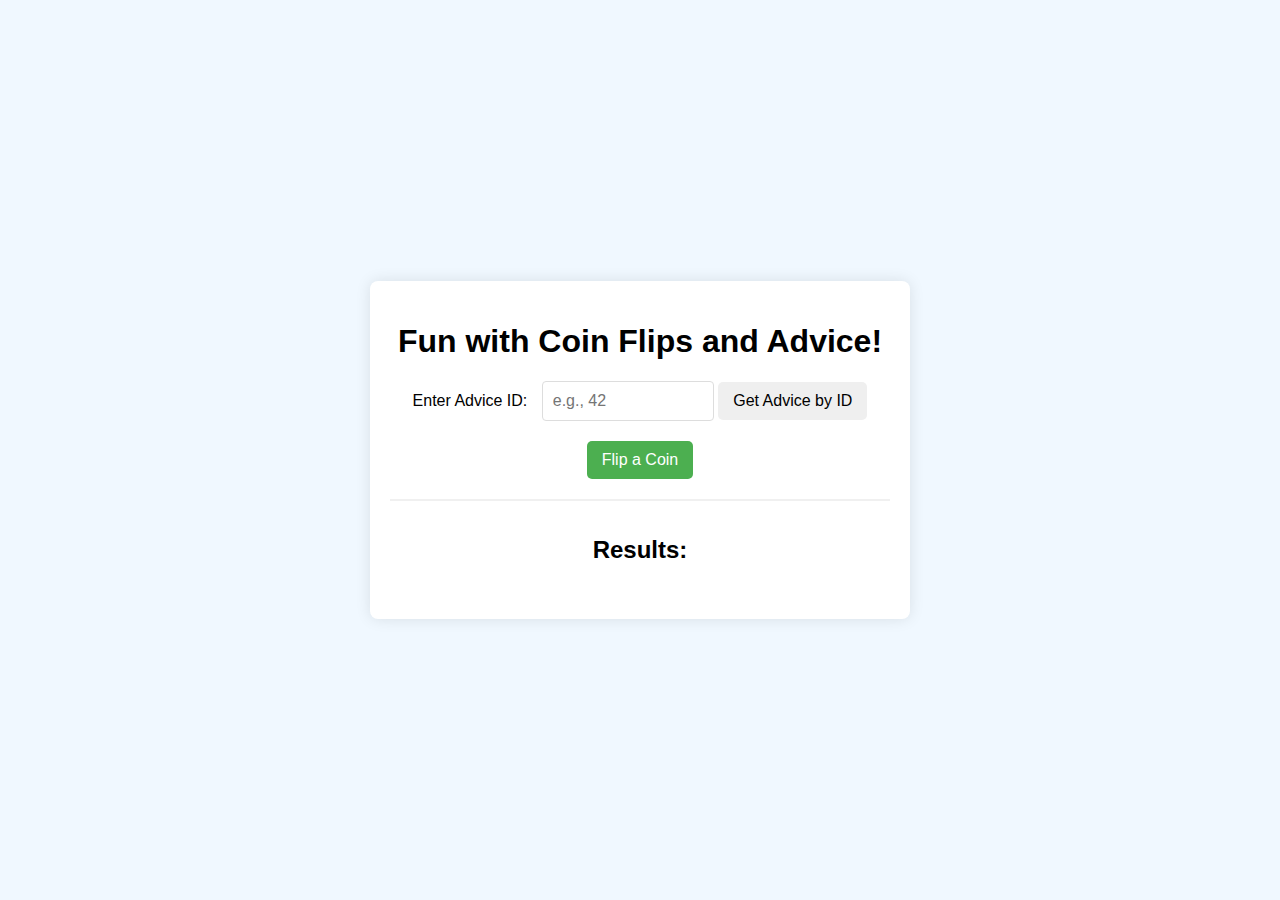
<file: index.html>
<!DOCTYPE html>
<html lang="en">
<head>
    <meta charset="UTF-8">
    <meta name="viewport" content="width=device-width, initial-scale=1.0">
    <title>Fun with Promises</title>
    <link rel="stylesheet" href="styles.css">
</head>
<body>
    <div class="container">
        <h1>Fun with Coin Flips and Advice!</h1>

        <!-- Input box for fetching advice by ID -->
        <div class="input-section">
            <label for="adviceId">Enter Advice ID:</label>
            <input type="number" id="adviceId" placeholder="e.g., 42">
            <button onclick="fetchAdviceById()">Get Advice by ID</button>
        </div>

        <!-- Buttons to trigger custom promises -->
        <div class="button-section">
            <button class="action-button" onclick="handleCoinFlip()">Flip a Coin</button>
        </div>

        <!-- Result display area -->
        <div id="result" class="result-section">
            <h2>Results:</h2>
            <p id="output"></p>
        </div>
    </div>

    <script src="script.js"></script>
</body>
</html>
</file>
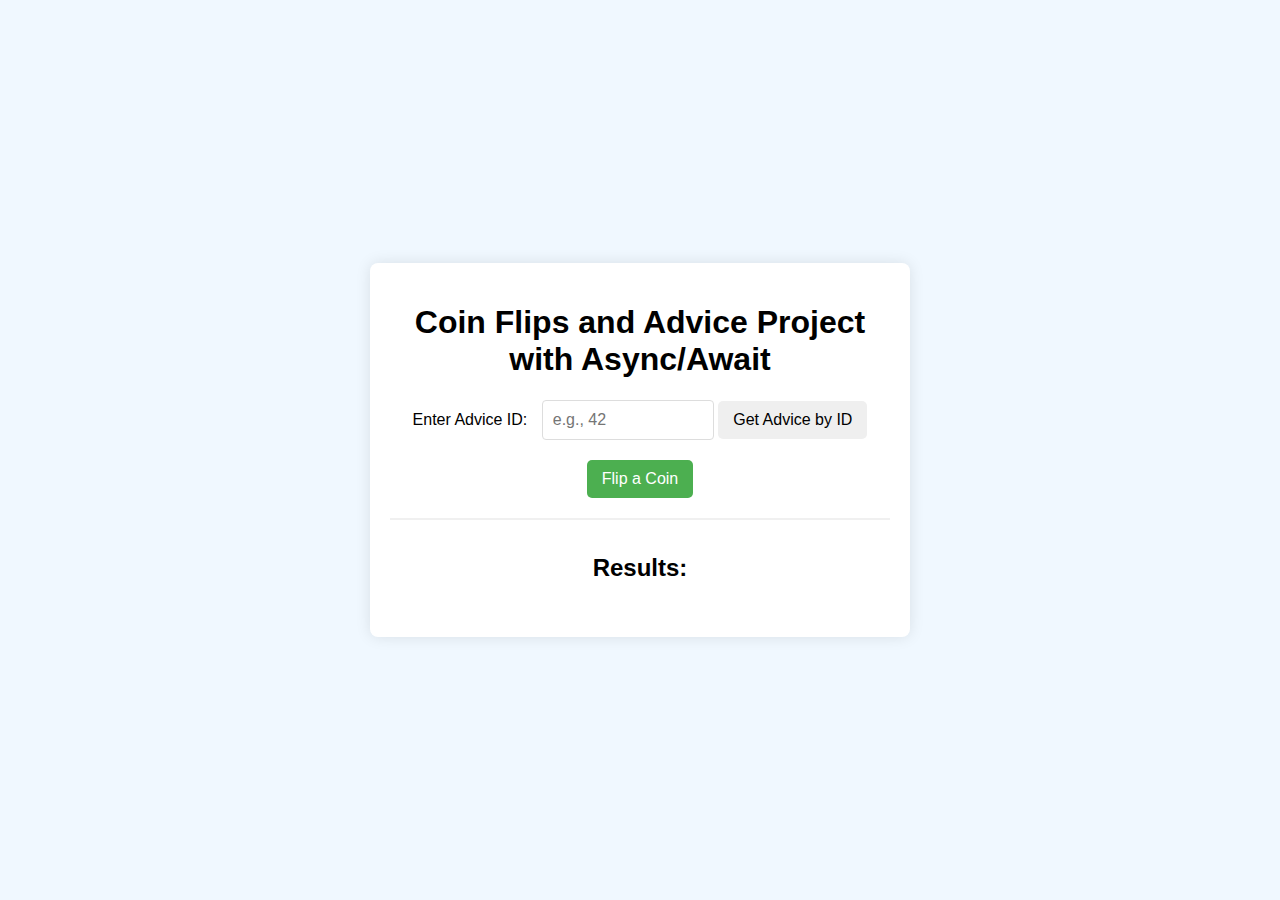
<file: Asyncawait-week8/index.html>
<!DOCTYPE html>
<html lang="en">
<head>
    <meta charset="UTF-8">
    <meta name="viewport" content="width=device-width, initial-scale=1.0">
    <title>Fun with Promises</title>
    <link rel="stylesheet" href="styles.css">
</head>
<body>
    <div class="container">
        <h1>Coin Flips and Advice Project with Async/Await</h1>

        <!-- Input box for fetching advice by ID -->
        <div class="input-section">
            <label for="adviceId">Enter Advice ID:</label>
            <input type="number" id="adviceId" placeholder="e.g., 42">
            <button onclick="fetchAdviceById()">Get Advice by ID</button>
        </div>

        <!-- Buttons to trigger custom promises -->
        <div class="button-section">
            <button class="action-button" onclick="handleCoinFlip()">Flip a Coin</button>
        </div>

        <!-- Result display area -->
        <div id="result" class="result-section">
            <h2>Results:</h2>
            <p id="output"></p>
        </div>
    </div>

    <script src="asyncawait.js"></script>
</body>
</html>
</file>
<file: styles.css>
/* General styles for the whole page */
body {
    font-family: Arial, sans-serif;
    background-color: #f0f8ff;
    margin: 0;
    padding: 0;
    display: flex;
    justify-content: center;
    align-items: center;
    height: 100vh;
}

/* Container to center all content */
.container {
    background-color: #ffffff;
    border-radius: 8px;
    box-shadow: 0 0 15px rgba(0, 0, 0, 0.1);
    padding: 20px;
    max-width: 500px;
    width: 100%;
    text-align: center;
}

/* Section styles for input and buttons */
.input-section, .button-section {
    margin-bottom: 20px;
}

/* Styling the input box and label */
input[type="number"] {
    padding: 10px;
    margin-left: 10px;
    font-size: 16px;
    border-radius: 4px;
    border: 1px solid #ddd;
    width: 60%;
    max-width: 150px;
}

/* Styling the buttons */
button {
    padding: 10px 15px;
    font-size: 16px;
    border-radius: 5px;
    border: none;
    cursor: pointer;
}

button:hover {
    background-color: #007bff;
    color: white;
    transition: background-color 0.3s, color 0.3s;
}

.action-button {
    background-color: #4caf50;
    color: white;
    border: none;
}

.action-button:hover {
    background-color: #45a049;
}

/* Styling the result section */
.result-section {
    margin-top: 20px;
    padding: 15px;
    border-top: 2px solid #f0f0f0;
}

.result-section p {
    font-size: 18px;
    color: #333;
}
</file>
<file: Asyncawait-week8/styles.css>
/* General styles for the whole page */
body {
    font-family: Arial, sans-serif;
    background-color: #f0f8ff;
    margin: 0;
    padding: 0;
    display: flex;
    justify-content: center;
    align-items: center;
    height: 100vh;
}

/* Container to center all content */
.container {
    background-color: #ffffff;
    border-radius: 8px;
    box-shadow: 0 0 15px rgba(0, 0, 0, 0.1);
    padding: 20px;
    max-width: 500px;
    width: 100%;
    text-align: center;
}

/* Section styles for input and buttons */
.input-section, .button-section {
    margin-bottom: 20px;
}

/* Styling the input box and label */
input[type="number"] {
    padding: 10px;
    margin-left: 10px;
    font-size: 16px;
    border-radius: 4px;
    border: 1px solid #ddd;
    width: 60%;
    max-width: 150px;
}

/* Styling the buttons */
button {
    padding: 10px 15px;
    font-size: 16px;
    border-radius: 5px;
    border: none;
    cursor: pointer;
}

button:hover {
    background-color: #007bff;
    color: white;
    transition: background-color 0.3s, color 0.3s;
}

.action-button {
    background-color: #4caf50;
    color: white;
    border: none;
}

.action-button:hover {
    background-color: #45a049;
}

/* Styling the result section */
.result-section {
    margin-top: 20px;
    padding: 15px;
    border-top: 2px solid #f0f0f0;
}

.result-section p {
    font-size: 18px;
    color: #333;
}
</file>
